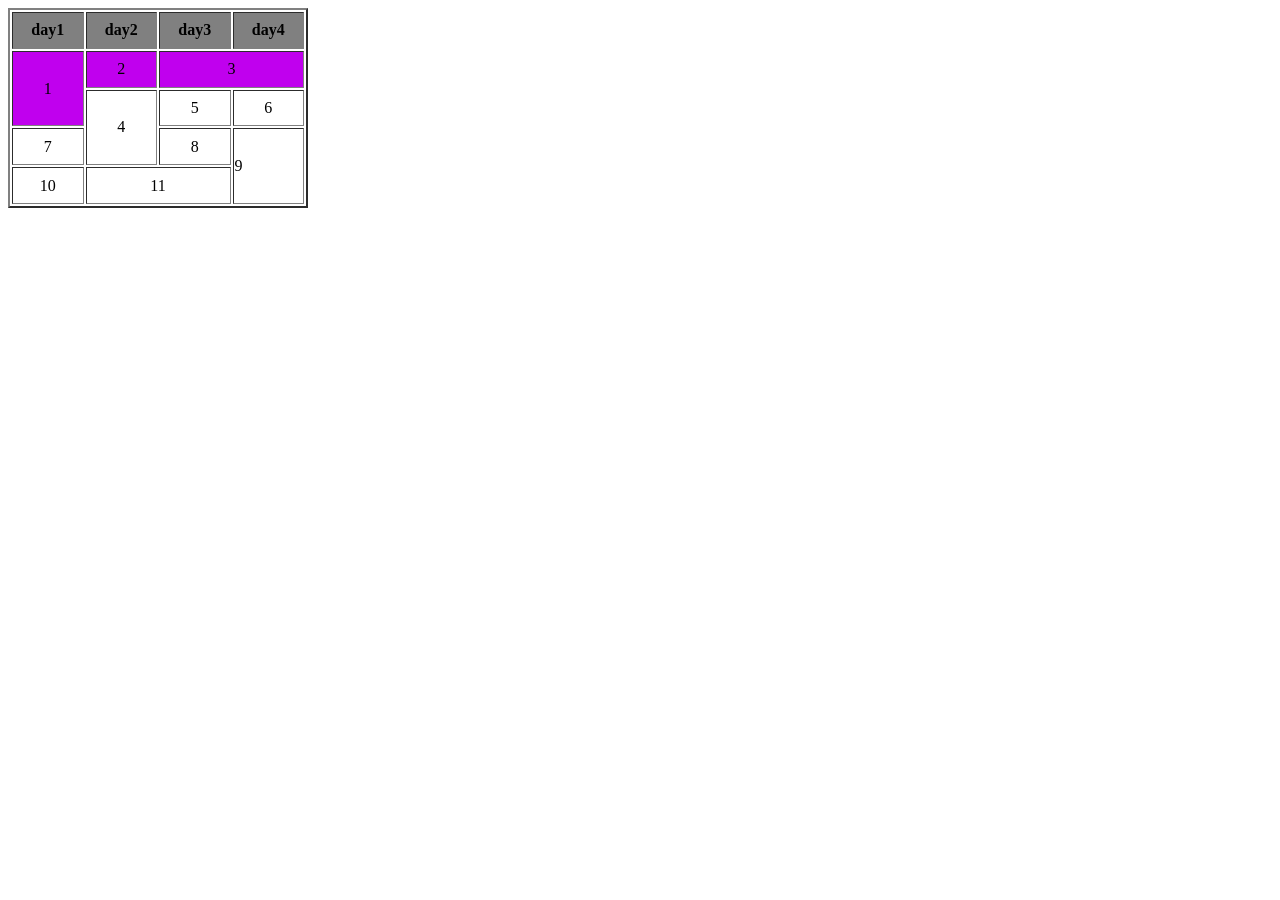
<file: index.html>
<!DOCTYPE html>
<html lang="en">
<head>
    <meta charset="UTF-8">
    <meta name="viewport" content="width=device-width, initial-scale=1.0">
    <title>Document</title>
</head>
<body>
    <table border="2px" width="300"  cellpading="10" height="200" >
        <tr bgcolor="grey">
            <th>day1</th>
            <th>day2</th>
            <th>day3</th>
            <th>day4</th>
        </tr>
        <tr bgcolor="color:green">
            <td rowspan="2" align="center">1</td>
            <td align="center">2</td>
            <td colspan="2" align="center">3</td>
            
        </tr>

        <tr >
            <td rowspan="2" align="center">4</td>
            <td align="center">5</td>
            <td align="center">6</td>
            
        </tr>

        <tr >
             <td align="center">7</td>
             <td align="center">8</td>
            
            <td rowspan="2" align="cener">9</td>
        </tr>

        <tr >
            <td align="center">10</td>
            
            <td colspan="2" align="center">11</td>
            
        </tr>

    
    </table>
</body>
</html>
</file>
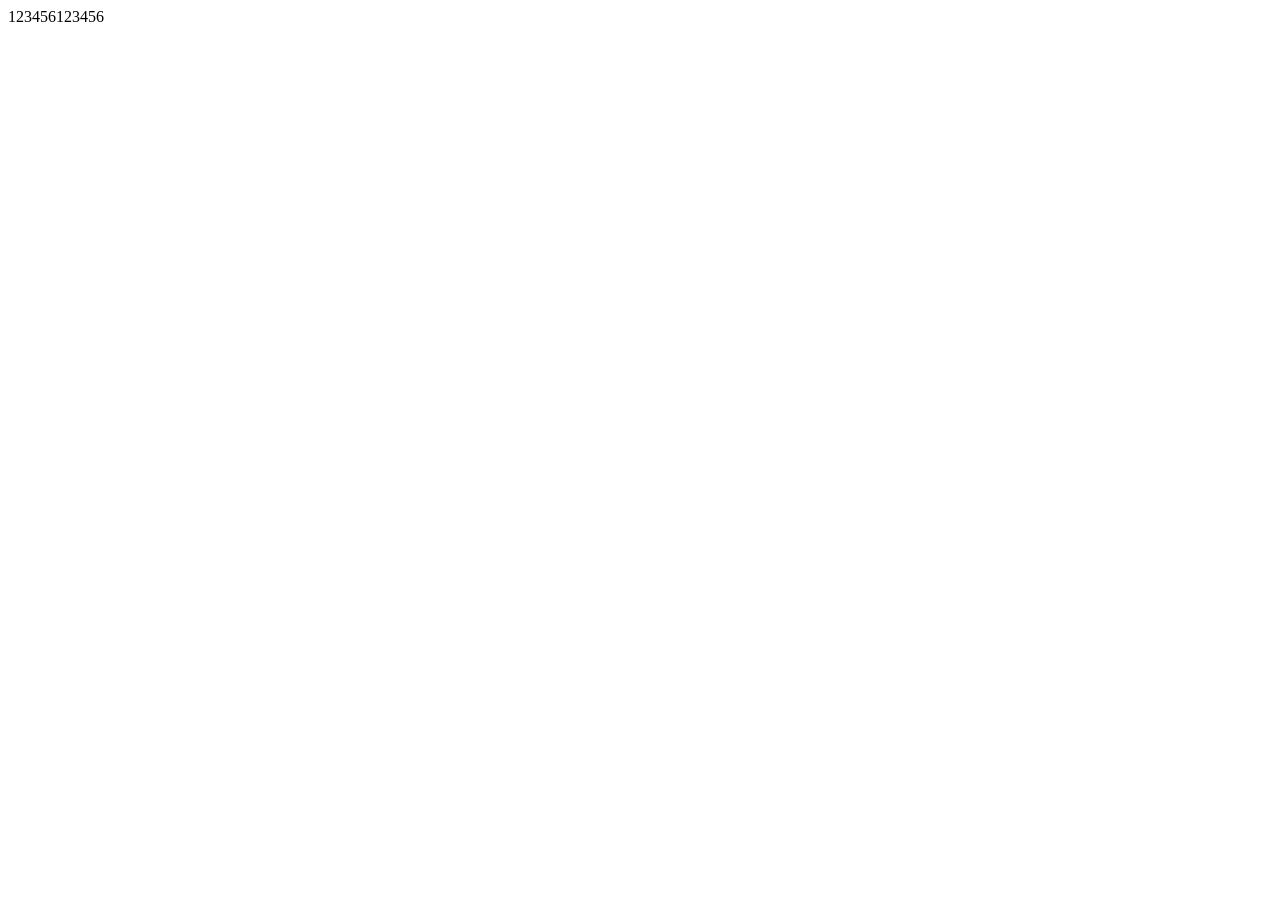
<file: flexbox.html>
<!DOCTYPE html>
<html lang="en">
<head>
    <meta charset="UTF-8">
    <meta name="viewport" content="width=device-width, initial-scale=1.0">
    <title>Document</title>
    <link rel="stylesheet" href="flexbox.css">
</head>
<body>
    <di class="container">
        <div class=box id="box1">1</div>
        <div class=box  id="box2">2</div>
        <div class=box id="box3">3</div>
        <div class=box id="box4">4</div>
        <div  class=box id="box5">5</div>
        <div class=box id="box6">6</div>
        <div class=box id="box1">1</div>
        <div class=box  id="box2">2</div>
        <div class=box id="box3">3</div>
        <div class=box id="box4">4</div>
        <div  class=box id="box5">5</div>
        <div class=box id="box6">6</div>
    </di>

    <br>
        <br>


   
</body>
</html>
</file>
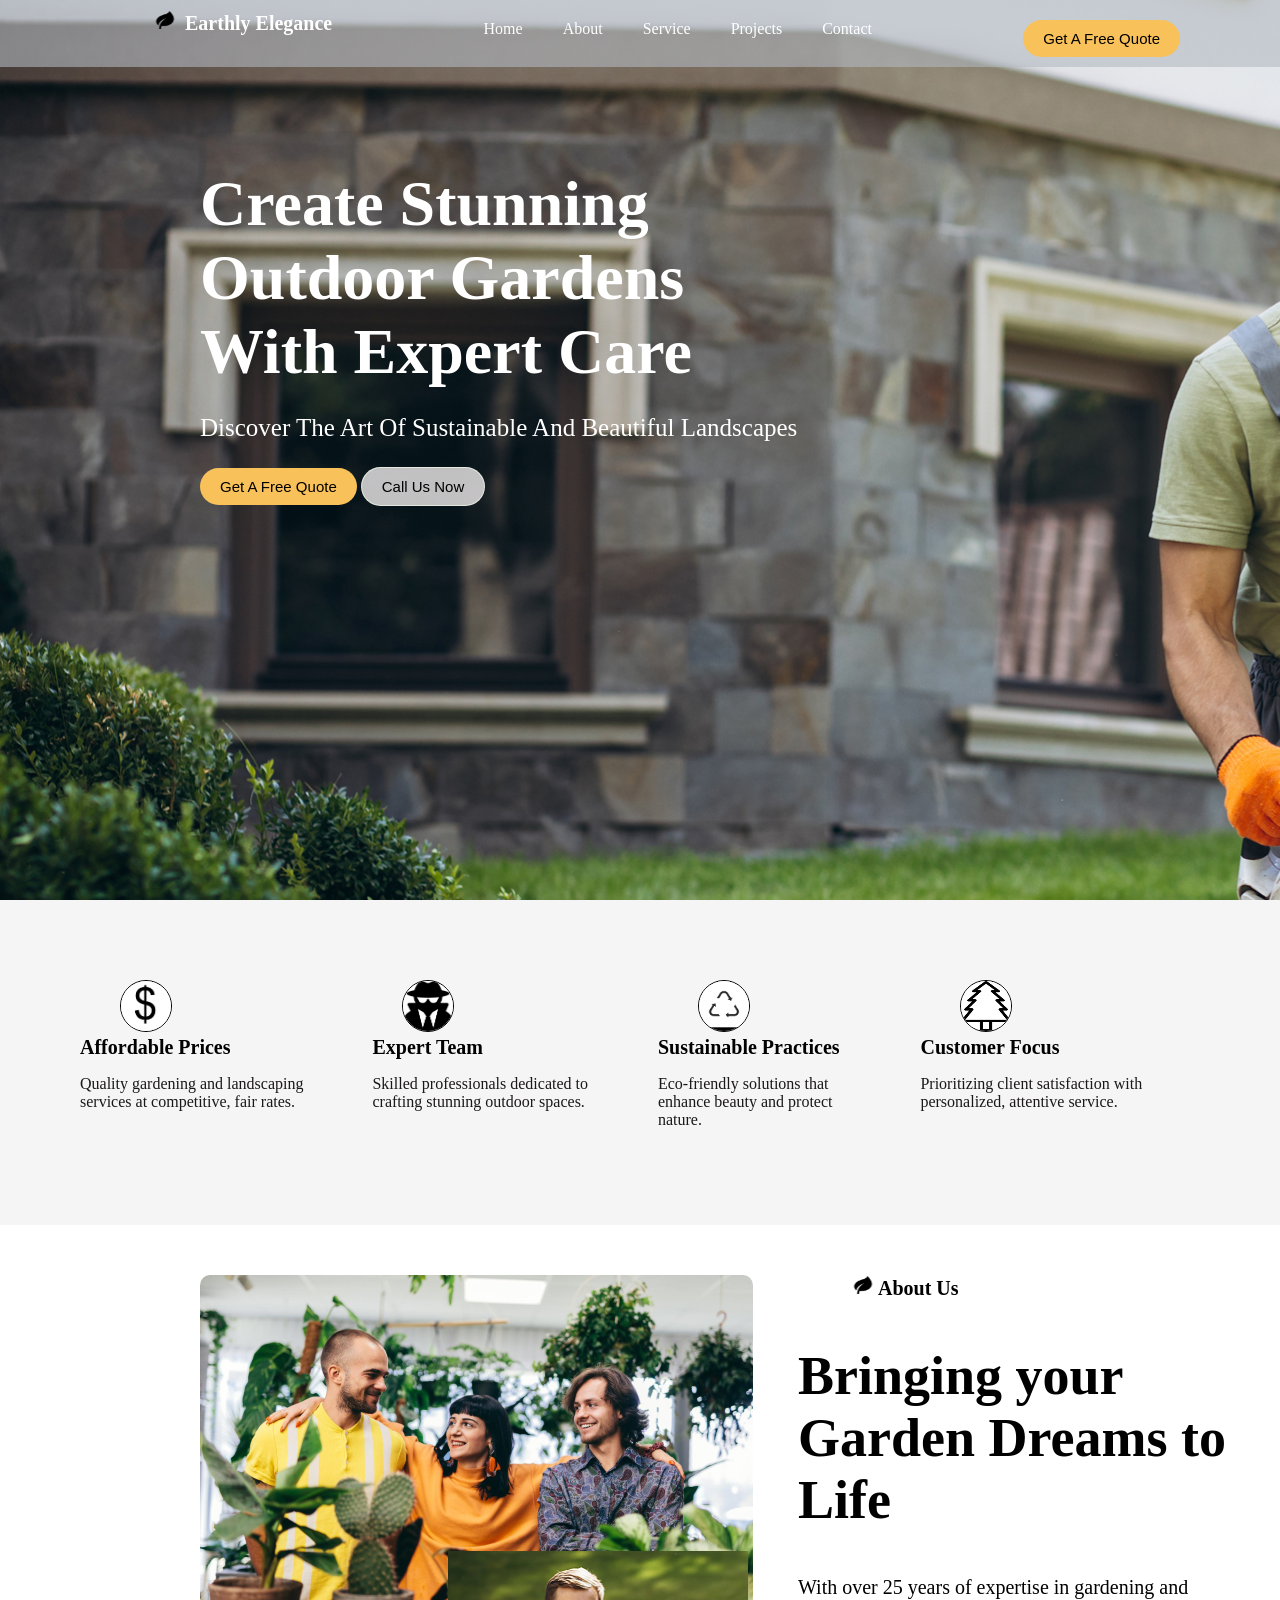
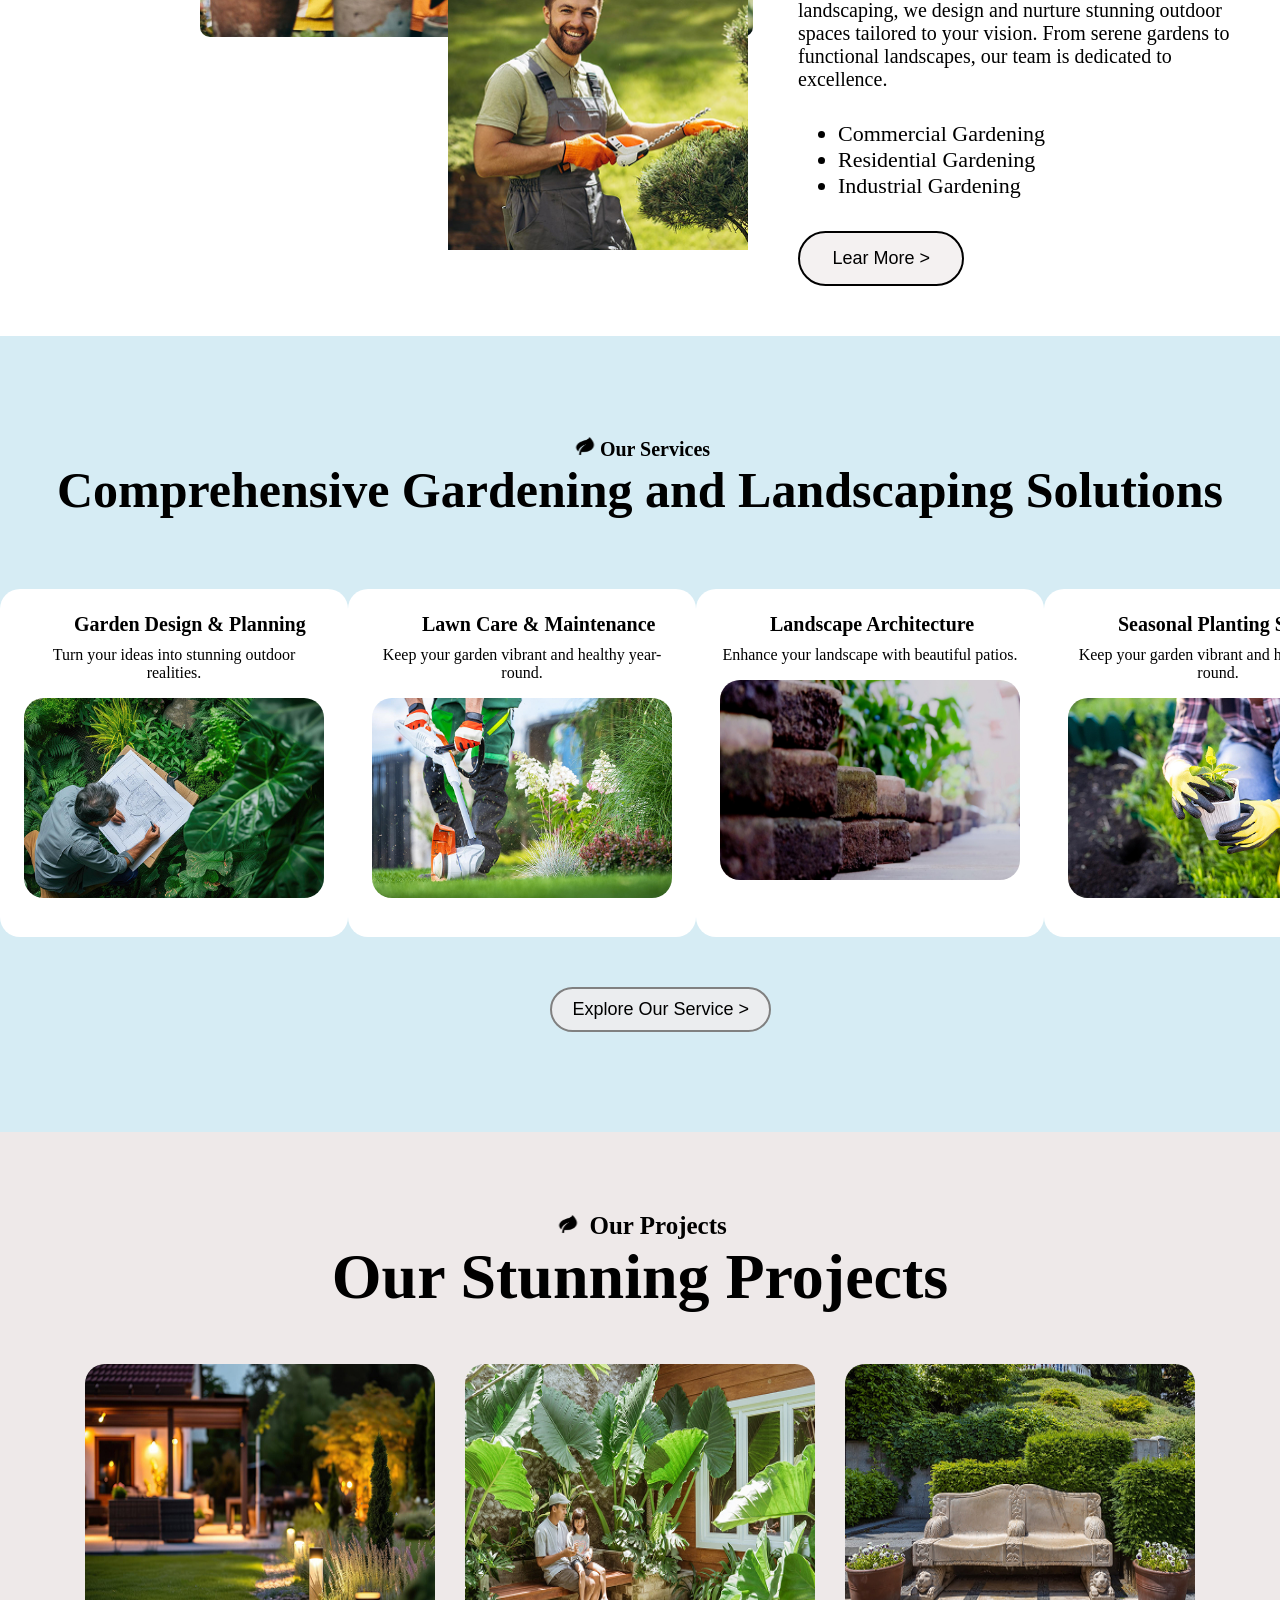
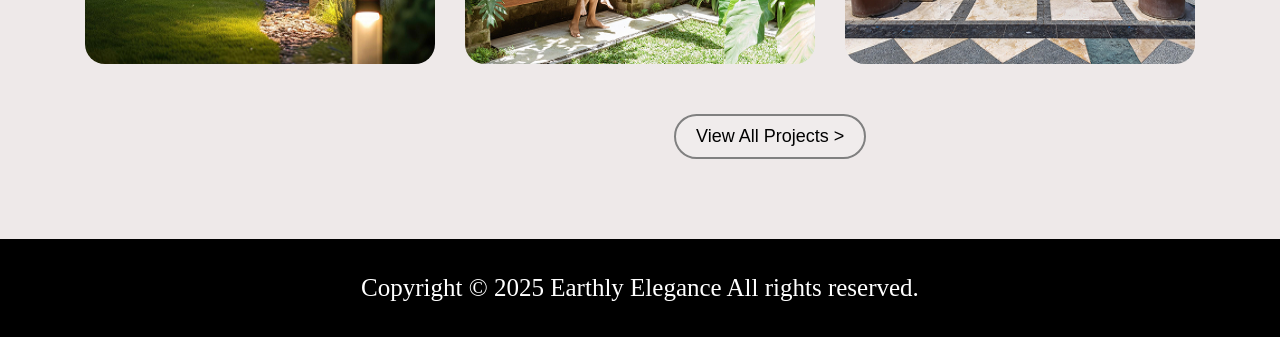
<file: garden.html>
<!DOCTYPE html>
<html lang="en">
<head>
    <meta charset="UTF-8">
    <meta name="viewport" content="width=device-width, initial-scale=1.0">
    <title> garden shine.coml</title>
    <link rel="stylesheet" href="garden.css">
</head>
<body>
    <div class="garden">
        <div>
          
         <nav class="navbar">
                    <h3> <img src="leaf.jpg" width="30px " height="20px" > earthly elegance</h3>
                    
  <input type="checkbox" id="menu-toggle" class="menu-toggle">
  <label for="menu-toggle" class="hamburger">&#9776;</label>
                  
                    <div class="navbar-menu-items">
                        
                      <a href="#home">Home</a>
                      <a href="#about">About</a>
                      <a href="#service">Service</a>
                      <a href="#projects">Projects</a>
                      <a href="#contact">Contact</a>
                    </div>
                <a href="#"><button class="button">Get a Free Quote</button></a>
            </nav>

  

        </div>
        <div class="outdoor">
            <h1>create stunning </h1>
            <h1> outdoor gardens </h1>
            <h1>with expert care</h1>
            <p> discover the art of sustainable and beautiful landscapes</p>
            <button class="button">get a free quote</button>
            <button class="contact">call us now</button>
        </div>
    </div>

    <div class="source">
      <div class="source1">
        <img  class="image1" src="dollar.png" width="50px" height="50px">
         <h3> Affordable Prices</h3>
         <p> Quality gardening and landscaping services at competitive, fair rates.</p>
       </div>
      
        <div  class="source2">
           <img class="image2" src="team.png" width="50px" height="50px"> 
          <h3> Expert Team </h3>
          <p> Skilled professionals dedicated to crafting stunning outdoor spaces.</p>
        </div>
     
       <div class="source3" >
        <img class="image3" src="recycle.jpg" width="50px" height="50px"> 
          <h3> Sustainable Practices</h3>
          <p> Eco-friendly solutions that enhance beauty and protect nature.</p>
        </div>

        <div source4> 
            <img class="image4" src="tree.png" width="50px" height="50px"> 
          <h3> Customer Focus</h3>
          <p> Prioritizing client satisfaction with personalized, attentive service.</p>
        </div>    
    </div>

          <div class="about-us">

            <div class="image">
              <div >
                <img src="about-1.jpg"  class="image-about1">
              </div>
              <div class="image-about2" >
               <img   src="about-2.jpg"  width="300px" height="299px"  >
              </div>
            </div>

            <div class="about1">
              <h3> <img src="leaf.jpg" width="30px " height="20px" >About us </h3>
               <h2> Bringing your Garden Dreams to Life </h2>
               <p> With over 25 years of expertise in gardening and landscaping, we design and nurture stunning outdoor spaces tailored to your vision. From serene gardens to functional landscapes, our team is dedicated to excellence. </p>
                <ul>
                 <li> Commercial Gardening </li>
                 <li> Residential Gardening </li>
                 <li> Industrial Gardening </li>
                </ul>
                <button class="contact">lear more ></button>
            </div>

          </div>


      <div class="our-service">

        <div class="our-services">
          <h4> <img src="leaf.jpg" width="30px " height="20px" >Our Services </h4>
          <h2 > Comprehensive Gardening and Landscaping Solutions </h2>
        </div>

        <div class="service-idea">
          <div class="ideas-1" >
            <h3> Garden Design & Planning </h2>
            <p> Turn your ideas into stunning outdoor realities. </p>
            <img class="image" src="service-1.jpg" width="300" height="200">
          </div>

          <div  class="ideas-2">
            <h3> Lawn Care & Maintenance </h3>
            <p> Keep your garden vibrant and healthy year-round. </p>
            <img class="image" src="services-2.jpg" width="300" height="200">
          </div>

          <div  class="ideas-3">
            <h3> Landscape Architecture </h3>
            <p> Enhance your landscape with beautiful patios. </p>
            <img class="image" src="service-3.jpg" width="300" height="200">
          </div>
           
          <div  class="ideas-4">
            <h3> Seasonal Planting Services </h3>
            <p> Keep your garden vibrant and healthy year-round.</p>
            <img class="image" src="service-4.jpg" width="300" height="200">
          </div>

        </div>
        
        <button class="contact"> explore our service > </button>
      </div>



      <div class="our-project">
        <div class="projects">
          <h3>  <img src="leaf.jpg" width="30px " height="20px" > Our Projects</h4>
          <h1> Our Stunning Projects </h1>
        </div>

        <div class="project-image">
          <img src="project-1.jpg" width="350 " height="300">
          <img src="projects-02.jpg"  width="350 " height="300"  >
          <img src="projects-03.jpg" width="350 " height="300" >
        </div>

        <button class="contact"> view all projects > </button>
      </div>

    

    <footer>
      <p> Copyright © 2025 Earthly Elegance All rights reserved.</p>
    </footer>
</body>
</html>
</file>
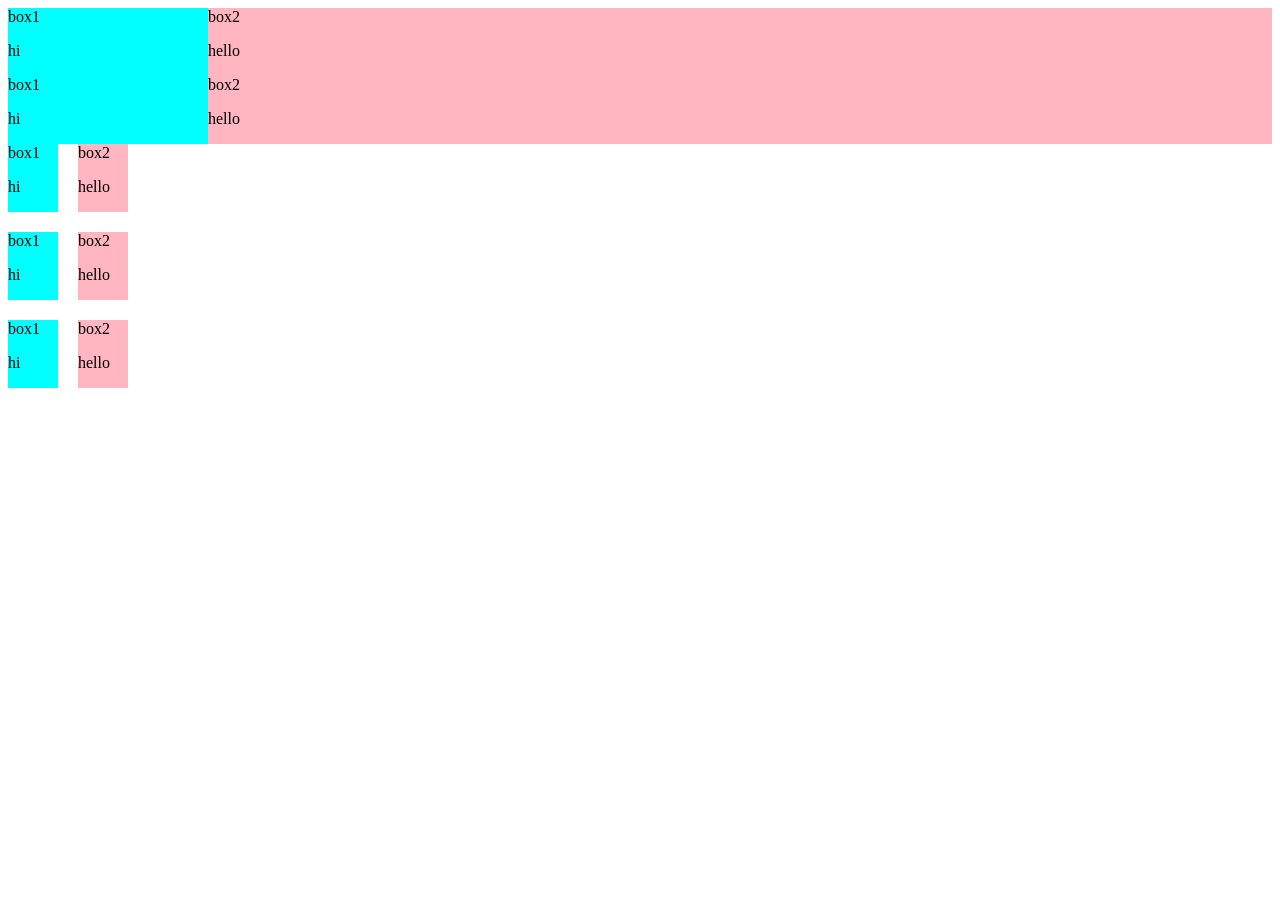
<file: grid.html>
<!DOCTYPE html>
<html lang="en">
<head>
    <meta charset="UTF-8">
    <meta name="viewport" content="width=device-width, initial-scale=1.0">
    <title>Document</title>
    <link rel="stylesheet" href="grid.css">
</head>
<body>
    <div class="boxs">
    <div class="box1">box1 <p> hi</p>  </div>
    <div class="box2">box2 <p> hello</p> </div>
    </div>
     
    <div  class="boxs">
    <div class="box1">box1 <p> hi</p>  </div>
    <div class="box2">box2 <p> hello</p> </div>
</div>

<div  class="boxes">
    <div class="box1">box1 <p> hi</p> </div>
    <div class="box2">box2  <p> hello</p> </div>
    <div class="box1">box1 <p> hi</p> </div>
    <div class="box2">box2  <p> hello</p> </div>
    <div class="box1">box1 <p> hi</p> </div>
    <div class="box2">box2  <p> hello</p> </div>
    </div>
</body>
</html>
</file>
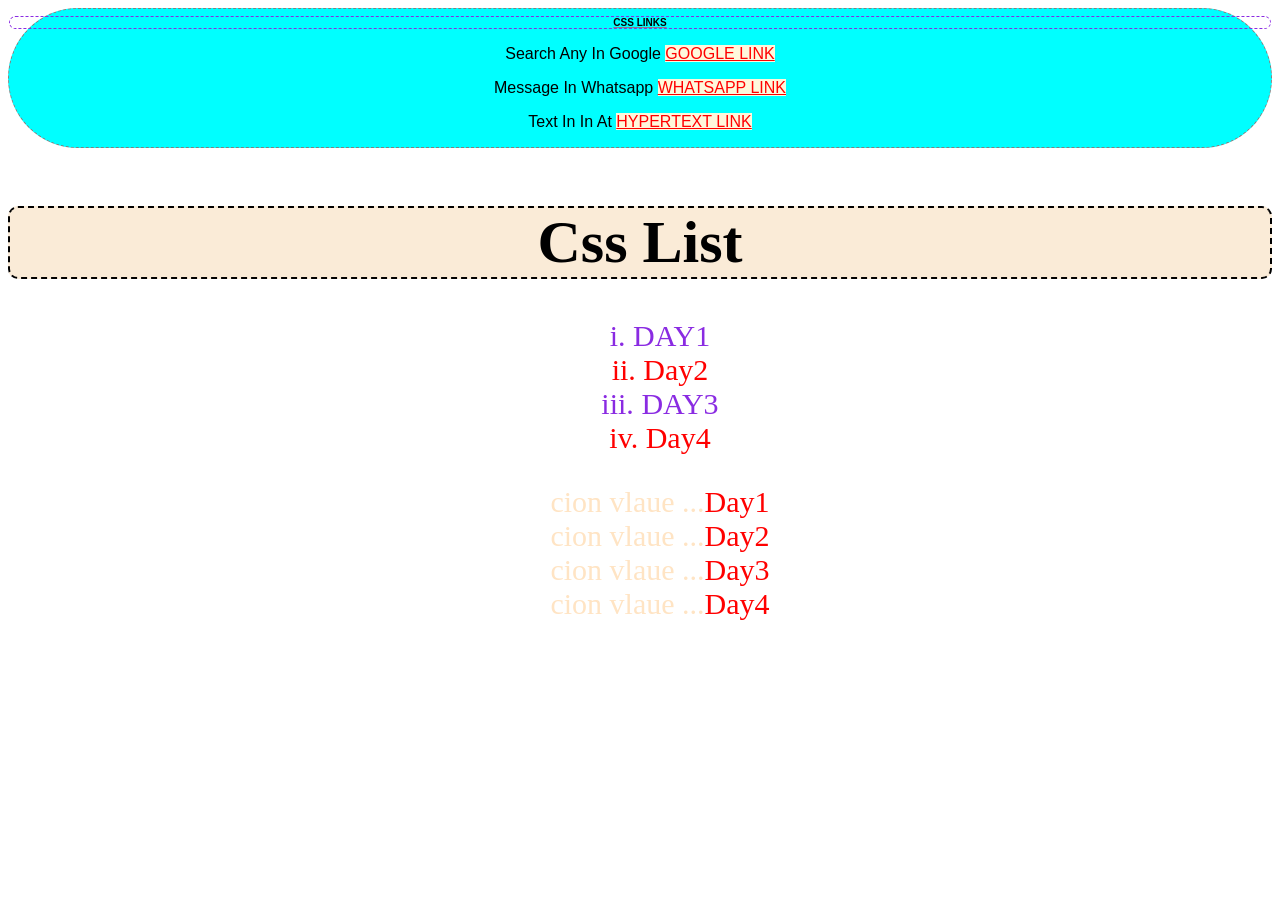
<file: lines.html>
<!DOCTYPE html>
<html lang="en">
<head>
    <meta charset="UTF-8">
    <meta name="viewport" content="width=device-width, initial-scale=1.0">
    <title>Document</title>
    
        <link rel="stylesheet" href="/styleo.css">
</head>
<body>
    <header>
    <h1 class="link">  css links</h1>
    <p > search any in google <a href="https://www.google.com">google link</a></p>
    <p> message in whatsapp <a href="https://www.whatsapp.com">whatsapp link</a> </p>
   <p> text in in at <a href="https://www.hypertext.com">hypertext link</a>
   </header>
    <br>

    <main>
    <div>
        <h1 class="list">css list</h1>

        <ol type="num">
            <li>day1</li>
            <li>day2</li>
            <li>day3</li>
            <li>day4</li>

        </ol>

        <ul>
            <li>day1</li>
            <li>day2</li>
            <li>day3</li>
            <li>day4</li>

        </ul>

    </div>
</main>
<br>
<br>
<br>


</body>
</html>
</file>
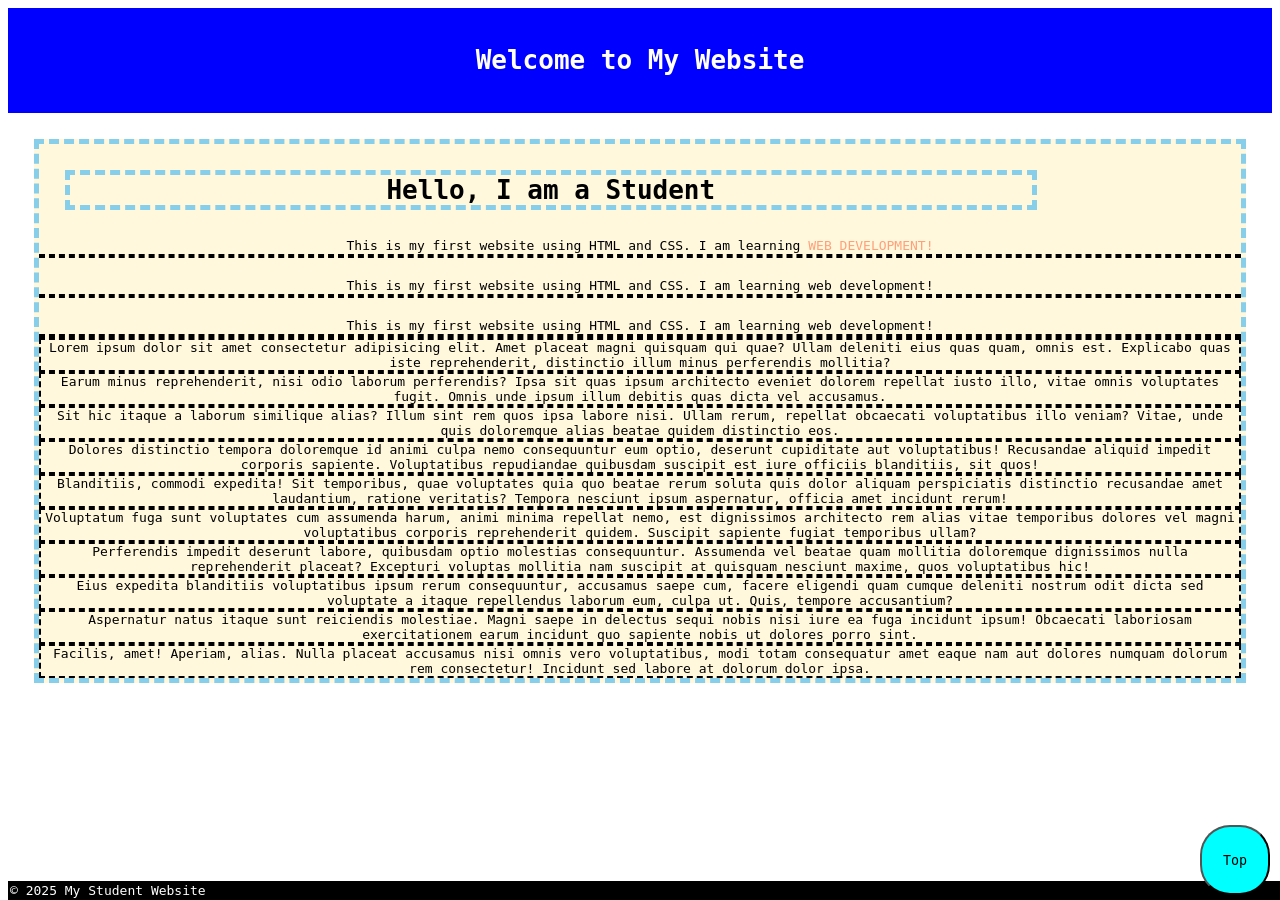
<file: new.html>
<!DOCTYPE html>
<html lang="en">
<head>
  <meta charset="UTF-8">
  <title>My Student Website</title>
  <link rel="stylesheet" href="style.css">
</head>
<body>
  <header>
    <h1>Welcome to My Website</h1>
  </header>

  <main>
   
      <h2>Hello, I am a Student</h2>
      <p1>This is my first website using HTML and CSS. I am learning <span>web development!</span></p>
 
      <br>
     
     
      <p2>This is my first website using HTML and CSS. I am learning web development!</p>
     
      <br>
   

 
     
      <p3 >This is my first website using HTML and CSS. I am learning web development!</p>
     
     <p>Lorem ipsum dolor sit amet consectetur adipisicing elit. Amet placeat magni quisquam qui quae? Ullam deleniti eius quas quam, omnis est. Explicabo quas iste reprehenderit, distinctio illum minus perferendis mollitia?</p>
     <p>Earum minus reprehenderit, nisi odio laborum perferendis? Ipsa sit quas ipsum architecto eveniet dolorem repellat iusto illo, vitae omnis voluptates fugit. Omnis unde ipsum illum debitis quas dicta vel accusamus.</p>
     <p>Sit hic itaque a laborum similique alias? Illum sint rem quos ipsa labore nisi. Ullam rerum, repellat obcaecati voluptatibus illo veniam? Vitae, unde quis doloremque alias beatae quidem distinctio eos.</p>
     <p>Dolores distinctio tempora doloremque id animi culpa nemo consequuntur eum optio, deserunt cupiditate aut voluptatibus! Recusandae aliquid impedit corporis sapiente. Voluptatibus repudiandae quibusdam suscipit est iure officiis blanditiis, sit quos!</p>
     <p>Blanditiis, commodi expedita! Sit temporibus, quae voluptates quia quo beatae rerum soluta quis dolor aliquam perspiciatis distinctio recusandae amet laudantium, ratione veritatis? Tempora nesciunt ipsum aspernatur, officia amet incidunt rerum!</p>
     <p>Voluptatum fuga sunt voluptates cum assumenda harum, animi minima repellat nemo, est dignissimos architecto rem alias vitae temporibus dolores vel magni voluptatibus corporis reprehenderit quidem. Suscipit sapiente fugiat temporibus ullam?</p>
     <p>Perferendis impedit deserunt labore, quibusdam optio molestias consequuntur. Assumenda vel beatae quam mollitia doloremque dignissimos nulla reprehenderit placeat? Excepturi voluptas mollitia nam suscipit at quisquam nesciunt maxime, quos voluptatibus hic!</p>
     <p>Eius expedita blanditiis voluptatibus ipsum rerum consequuntur, accusamus saepe cum, facere eligendi quam cumque deleniti nostrum odit dicta sed voluptate a itaque repellendus laborum eum, culpa ut. Quis, tempore accusantium?</p>
     <p>Aspernatur natus itaque sunt reiciendis molestiae. Magni saepe in delectus sequi nobis nisi iure ea fuga incidunt ipsum! Obcaecati laboriosam exercitationem earum incidunt quo sapiente nobis ut dolores porro sint.</p>
     <p>Facilis, amet! Aperiam, alias. Nulla placeat accusamus nisi omnis vero voluptatibus, modi totam consequatur amet eaque nam aut dolores numquam dolorum rem consectetur! Incidunt sed labore at dolorum dolor ipsa.</p>
   
    
    </main>
    

  <footer>
    <p>&copy; 2025 My Student Website</p>
    <button >Top</button>
  </footer>
</body>
</html>
</file>
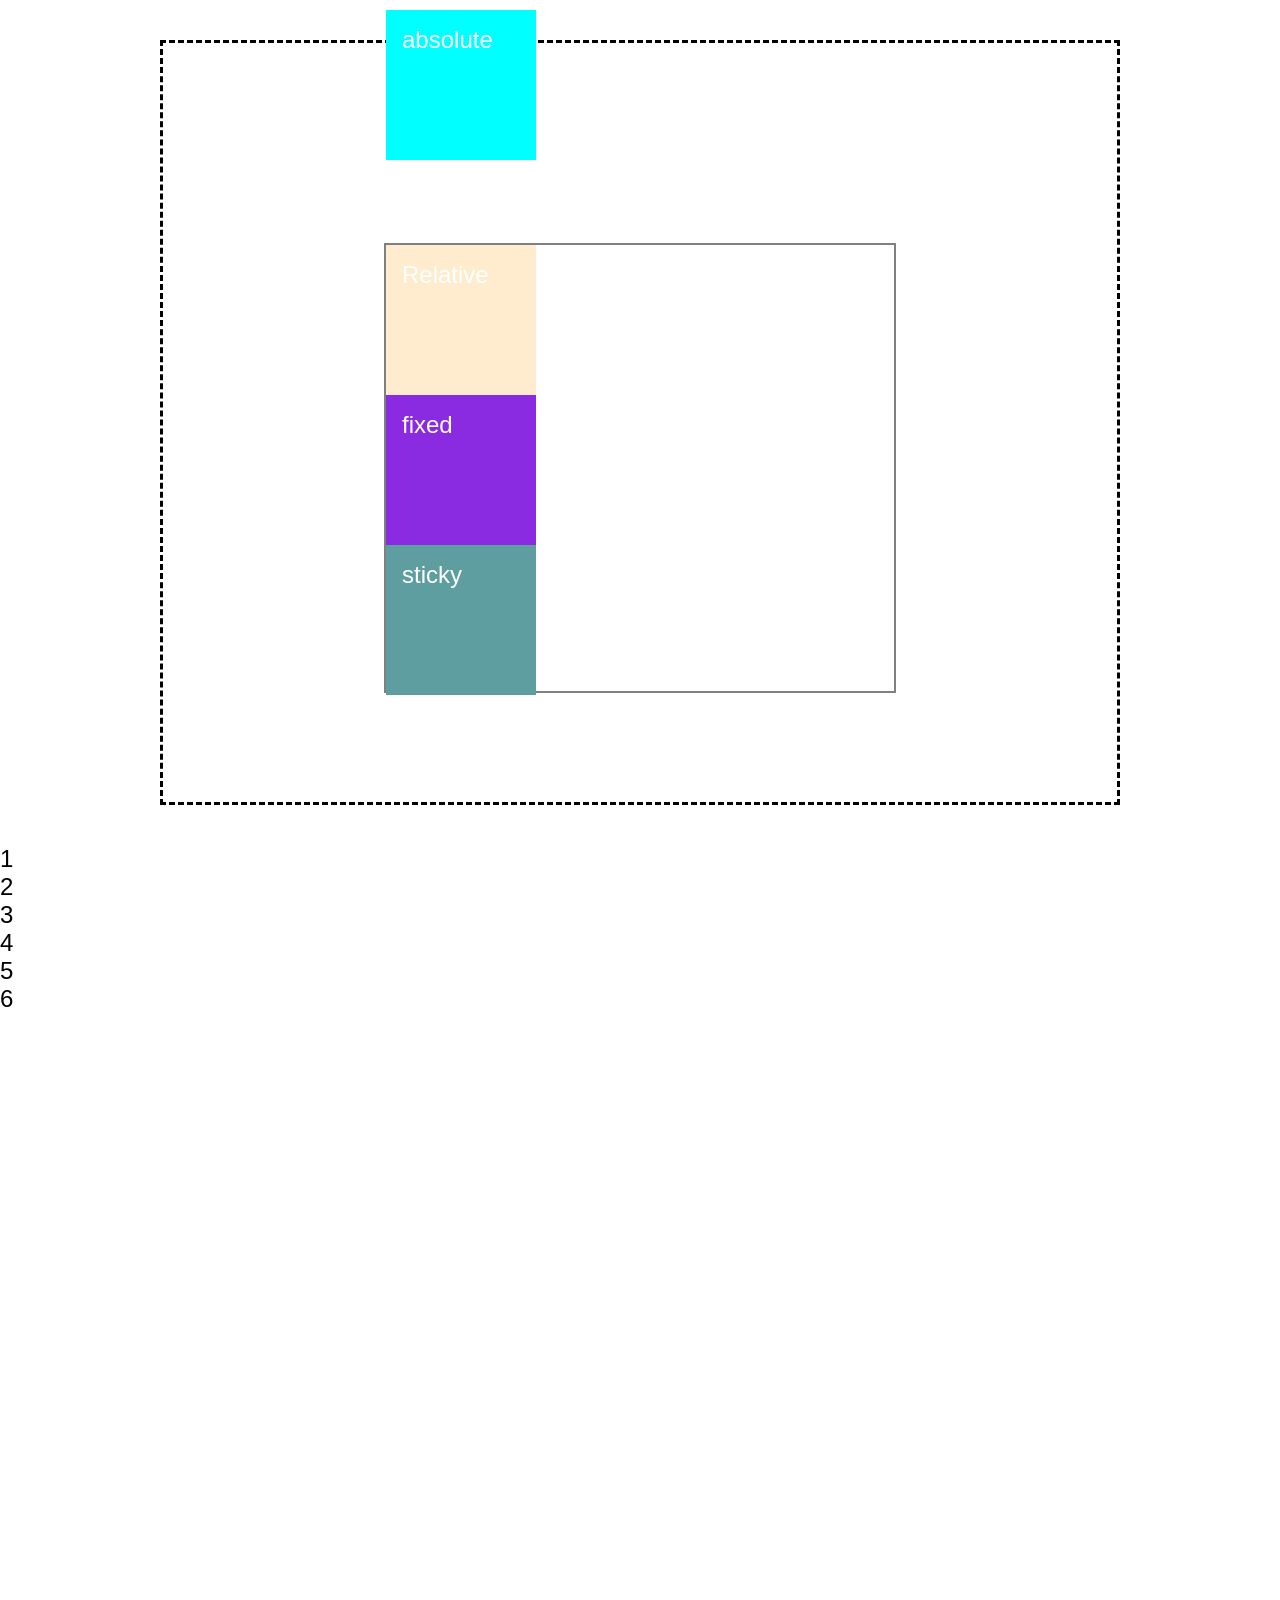
<file: position.html>
<!DOCTYPE html>
<html lang="en">
<head>
    <meta charset="UTF-8">
    <meta name="viewport" content="width=device-width, initial-scale=1.0">
    <title>Document</title>
    <link rel="stylesheet" href="position.css">
</head>
<body>
    <div class="outer-container">
        <div class="inner-container">
            <div class="box absolute">
                <p> absolute</p>
            </div>
            <div class="box relative">
                <p> Relative</p>
            </div>
            <div class="box fixed">
                <p> fixed</p>
            </div>
            <div class="box sticky">
                <p> sticky</p>
            </div>

        </div>

    </div>


    <div classs="boxs">1</div>
    <div classs="boxs">2</div>
    <div classs="boxs">3</div>
    <div classs="boxs">4</div>

    <div classs="boxs">5</div>
    <div classs="boxs">6</div>
</main>
</body>
</html>
</file>
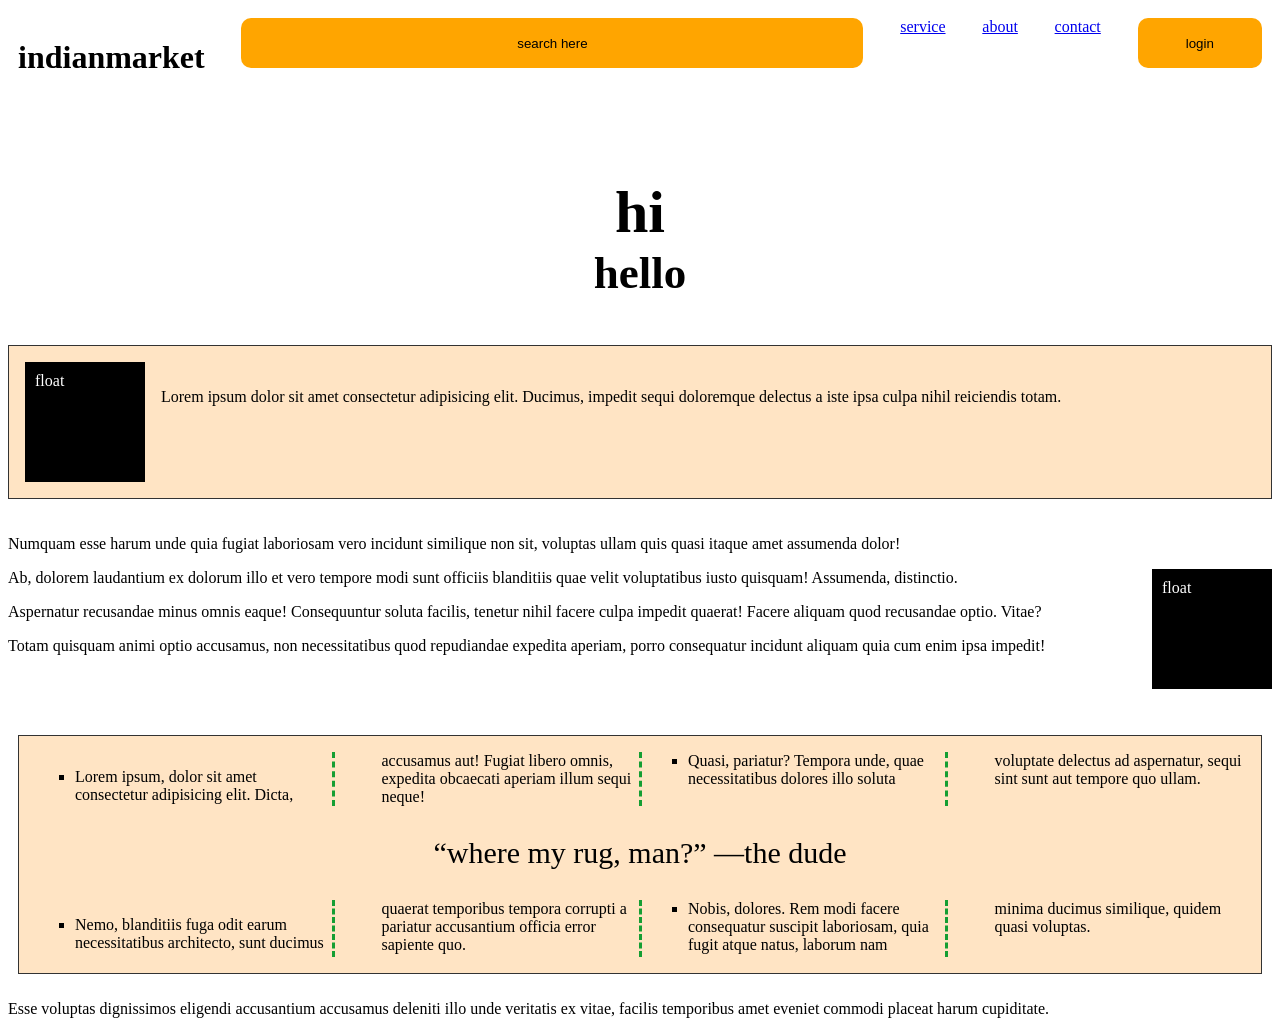
<file: web.html>
<!DOCTYPE html>
<html lang="en">
<head>
    <meta charset="UTF-8">
    <meta name="viewport" content="width=<div>>, initial-scale=1.0">
    <title>Document</title>
<link rel="stylesheet" href="/web.css">
</head>
<body>
    <na class="navbar">
        <div>
        <h1>indianmarket</h1>
        <button class="search">search here</button>
        <a href="#service">service</a>
        <a href="about">about</a>
        <a href="contact">contact</a>
        <button class="button">login</button>
        </div>
    </na>
    <div class="hi">
    <h1 >hi</h1>
    <h2 class="hello">hello</h1>
    </div>

    <br>
    <br>
    <section>
    <div class="float  left" >float</div>
        <div class="para">
        <p>Lorem ipsum dolor sit amet consectetur adipisicing elit. Ducimus, impedit sequi doloremque delectus a iste ipsa culpa nihil reiciendis totam.</p>
        </section>
        <div class="clear"></div>
        <p>Numquam esse harum unde quia fugiat laboriosam vero incidunt similique non sit, voluptas ullam quis quasi itaque amet assumenda dolor!</p>
    
        <div class="float  right" >float</div>
        <p>Ab, dolorem laudantium ex dolorum illo et vero tempore modi sunt officiis blanditiis quae velit voluptatibus iusto quisquam! Assumenda, distinctio.</p>
        <p>Aspernatur recusandae minus omnis eaque! Consequuntur soluta facilis, tenetur nihil facere culpa impedit quaerat! Facere aliquam quod recusandae optio. Vitae?</p>
         <p>Totam quisquam animi optio accusamus, non necessitatibus quod repudiandae expedita aperiam, porro consequatur incidunt aliquam quia cum enim ipsa impedit!</p>
         </div>
    </div> 
    <br>
    <br>
    <br>
      <div>
        <section class="cloumns">
         <ul>
            <li>
        <p>Lorem ipsum, dolor sit amet consectetur adipisicing elit. Dicta, accusamus aut! Fugiat libero omnis, expedita obcaecati aperiam illum sequi neque!</p>
            </li>
        
         <li>
        <p>Quasi, pariatur? Tempora unde, quae necessitatibus dolores illo soluta voluptate delectus ad aspernatur, sequi sint sunt aut tempore quo ullam.</p>
            </li>
<p class="quote">&#8220;where my rug, man?&#8221; &#8212;the dude</p>
        <li>
        <p>Nemo, blanditiis fuga odit earum necessitatibus architecto, sunt ducimus quaerat temporibus tempora corrupti a pariatur accusantium officia error sapiente quo.</p>
        </li>
        <li><p>Nobis, dolores. Rem modi facere consequatur suscipit laboriosam, quia fugit atque natus, laborum nam minima ducimus similique, quidem quasi voluptas.</p>
        </li>
    </ul>
    </section>
         
        </div>
         <p>Esse voluptas dignissimos eligendi accusantium accusamus deleniti illo unde veritatis ex vitae, facilis temporibus amet eveniet commodi placeat harum cupiditate.</p>  
    
</body>
</html>
</file>
<file: flexbox.css>
.container{
    display:flex;
}
</file>
<file: garden.css>
body {
    margin: 0px;
    padding: 0px;
}

.garden {
    background-image: url("garden.jpg");
    background-size: cover;
    background-repeat: no-repeat;
    height: 100vh;
}

.navbar {
    display: flex;

    justify-content: space-between;
    padding: 10px 100px;
    background-color: hsla(212, 11%, 73%, 0.589);
    color: #fff;
}

.navbar-menu-items {
    display: flex;
    column-gap: 40px;
}


/* Hide the checkbox */
.menu-toggle {
  display: none;
}

/* Hamburger icon hidden on desktop */
.hamburger {
  display: none;
  font-size: 30px;
  cursor: pointer;
  color: #fff;
}


h3 {
    text-transform: capitalize;
    font-size: 20px;
    margin: 0;
    margin-left: 50px;
}

a {
    text-decoration: none;
    font-size: 16px;
    color: #000;
    padding: 0;
    color: #fff;
    margin-top: 10px;
}

a:hover {
    color: #3f3e3e;
}

button {
    border: none;
    border-radius: 20px;
    cursor: pointer;
    background-color: rgb(248, 193, 90);
    padding: 10px 20px;
    font-size: 15px;
    text-transform: capitalize;
}

.button:hover {
    background-color: rgb(250, 163, 3);
}


.contact {
    background-color:hsla(0, 10%, 94%, 0.795);
    border: 1px solid rgba(231, 235, 225, 0.938);
}

.contact:hover {
    background-color: orange;
}

.outdoor {
    margin-left: 200px;
    text-transform: capitalize;
    color: #fff;
    margin-top: 100px;
}

h1 {
    font-size: 5vw;
    margin-top: 0px;
    margin-bottom: 0px;
}

p {
    font-size: 25px;
}

.source{
   display:flex;
  justify-content: space-between;
   padding:80px;
    background-color:whitesmoke
}
.image1{
    background-color: grey;
    border:1px solid #000;
    border-radius: 40px;
     margin-left: 40px;
    
}

.image2{
     color: grey;
    border:1px solid #000;
    border-radius: 40px;
    margin-left: 30px;
   
}

.image3{
    background-color: grey;
    border:1px solid #000;
    border-radius: 40px;
    margin-left: 40px;
    
}

.image4{
    background-color: grey;
    border:1px solid #000;
    border-radius: 40px;
     margin-left: 40px;
}

.source h3{
    margin-left: 0px;
    font-size: 20px;
}
.source p{
    width:80%;
    font-size: 16px;
    color:rgb(27, 24, 24);
}

.about-us{

    display: flex;
    padding:50px;
    
    
}
.image{
    margin-left:150px;
}

.image-about1{
  border-radius:10px;
    
}

.image-about2{
    margin:-100px 0 0 0;
    margin-left: 238px;
    border:10px solid#fff;
    border-radius:10px;
}

.about1{
    margin-left: 40px;
}

.about1 p{
    font-size:20px;
}
.about1 ul{
    font-size: 22px;
    margin-top:30px;
}
.about1 h2{
    font-size: 54px;
}
.about1 button{
    padding:15px;
    margin-top: 10px;
    border:2px solid #000;
    border-radius:30px;
    width: 13vw;
    font-size: 18px;
}

.our-service{
    background-color: hsla(197, 59%, 84%, 0.623) ;
    padding:100px 0px;
}

.our-services h4{
    margin:0px;
    text-align: center ;
    font-size: 20px;
}
.our-services h2{
    margin:0px;
    text-align:center;
    font-size: 50px;
}

.service-idea{
    padding-top: 70PX;
    display:flex;
    justify-content: space-evenly;

    
}
.ideas-1{
padding:24px;
    height:300px;
    max-width:300px;
    background-color: #fff;
    border-radius:20px;
}

.ideas-2{
padding:24px;
    height:300px;
    max-width:300px;
    background-color: #fff;
    border-radius:20px;
}

.ideas-3{
padding:24px;
    height:300px;
    max-width:300px;
    background-color: #fff;
    border-radius:20px;
}

.ideas-4{
padding:24px;
    height:300px;
    max-width:300px;
    background-color: #fff;
    border-radius:20px;
}
.service-idea p{
    font-size: 16px;
    margin-top: 10px;
    text-align: center;
}

.service-idea .image{
    margin-top: 0PX;
    margin-left: 0px;
    border-radius: 20px;
}
.our-service button{
     margin-left: 43%;
     font-size:18px;
     margin-top: 50px;
     border:2px solid gray;
    border-radius: 30px;

}

.our-project{
    padding:80px;
    background-color: hsla(0, 13%, 92%, 0.925);
}

.projects{
    text-align: center;
}

.projects h3{
    font-size: 25px;
    margin-right: 50px;
}
.project-image{
    display: flex;
    justify-content: center;
    margin-top: 50px;
    gap:30px;
   
}

.project-image img{
   
    border-radius:20px;
}




.our-project button{
    margin-left:33em;
    font-size:18px;
    border:2px solid gray;
    border-radius: 30px;
    margin-top: 50px;
}
footer{
    text-align: center;
    color: #fff;
    background-color: #000;
    position:sticky;
    padding: 10px;
}







/* Media query for mobile */
@media (max-width: 768px) {
  .navbar {
    flex-direction: column;
    align-items: flex-start;
    padding: 20px;
  }

  .navbar-menu-items {
    display: none;
    flex-direction: column;
    width: 100%;
    gap: 15px;
    margin-top: 10px;
  }

  /* Show hamburger icon */
  .hamburger {
    display: block;
    align-self: flex-end;
  }

  /* Show menu if checkbox is checked */
  .menu-toggle:checked + .hamburger + .navbar-menu-items {
    display: flex;
  }
}





@media (max-width: 768px) {
.image-about1{
    height:auto;
    width: 100%;
}
}


@media (min-width: 330px) and (max-width: 700px) {
  .navbar {
    flex-direction: column;
    align-items: center;
    padding: 10px 20px;
  }

  .navbar-menu-items {
    flex-direction: column;
    row-gap: 10px;
    text-align: center;
  }

  .button {
    margin-top: 10px;
  }

  .outdoor {
    margin: 13em 20px;
    text-align: center;
  }

  .outdoor h1 {
    font-size: 8vw;
  }

  .outdoor p {
    font-size: 18px;
  }

  .source {
    flex-direction: column;
    padding: 20px;
    gap: 20px;
  }

  .about-us {
    flex-direction: column;
    padding: 20px;
  }

  .image {
    margin-left: 0;
    text-align: center;
  }
.source img{
    margin-left: 0px;;
}

/* .image-about1{
    height:auto;
    width: 100%;
} */
  .image-about2 {
    margin-left: 0;
    margin-top: 20px;
  }

  .about1 {
    margin-left: 0;
    text-align: center;
    
  }

  .about1 h2 {
    font-size: 30px;
  }

  .about1 ul {
    text-align: left;
    padding-left: 20px;
  }

  .about1 button{
    width:132px;
    height:55px;
  }

  .service-idea {
    flex-direction: column;
    align-items: center;
    gap: 20px;
  }

  .our-service button,
  .our-project button {
    margin-left: auto;
    margin-right: auto;
    display: block;
  }

  .project-image {
    flex-direction: column;
    align-items: center;
    gap: 20px;
  }
}

@media (min-width: 700px) and (max-width: 1200px) {
  .navbar {
    padding: 10px 50px;
  }

  .navbar-menu-items {
    column-gap: 20px;
  }

  .navbar h3{
    margin-left:0px;
  }
  .outdoor { 
       
    font-size: 100px;
    font-weight: bolder;
    margin:0px;
    
  }

  .source {
    flex-wrap: wrap;
    justify-content: center;
    gap: 20px;
    padding: 40px;
  }

  .about-us {
    flex-wrap: wrap;
    padding: 30px;
    gap: 30px;
    justify-content: center;
  }

   .about1 button{
    width:132px;
    height:55px;
  }
.image {
    margin-left:0px;
}
  .image-about2 {
    margin-left: 0;
    margin-top: 20px;
  
  }

  .service-idea {
    flex-wrap: wrap;
    justify-content: center;
    gap: 20px;
  }

  .project-image {
    flex-wrap: wrap;
    justify-content: center;
    gap: 20px;
  }

  .our-service button,
  .our-project button {
    margin-left: auto;
    margin-right: auto;
    display: block;
  }
}
</file>
<file: grid.css>
.boxs{
display: grid;
grid-template-columns: 200px 1fr; 
row-gap: 20px;
}

.box1{
    background-color: aqua;
    
}
.box2{
    background-color:lightpink;
   
   
}
.boxes{
display: grid;
grid-template-columns: 50px 50px ; 
width:200px;
column-gap: 20px;
row-gap: 20px;

}













@media (min-width:350px) and (max-width: 600px){
    .garden {
    background-size: contain;
    width:100%;
    height:auto;
}


}
















<nav class="navbar">
                    <h3> <img src="leaf.png" width="30px " height="20px" > earthly elegance</h3>
                  
                    <div class="navbar-menu-items">
                        <a href="#home">Home</a>
                    <a href="#about">About</a>
                    <a href="#service">Service</a>
                    <a href="#projects">Projects</a>
                    <a href="#contact">Contact</a>
                    </div>
                <button class="button">Get a Free Quote</button>
            </nav>
</file>
<file: styleo.css>
header{
    font-family:Arial, Helvetica, sans-serif;
    text-align:center;
    

    border:0.10em dashed grey;
    border-radius:5em;
    background-color: aqua;
}


.link{
    font-size:10px;
    text-transform: uppercase;
    text-decoration: underline grey;
    border:1px dashed blueviolet;
    border-radius: 10px;
    


}
p{
    text-transform: capitalize;
    

}
a{
    text-decoration:underline;
    cursor:pointer;
    color:red;
    font-style: inherit;
    text-transform: uppercase;
    background-color :cornsilk;

}



a:hover{
    color:aquamarine;
}  

a:active{
    color:red;
}

 div{
    text-transform: capitalize;
    text-align: center;
    font-size: 30px;
 }

.list{
    background-color: antiquewhite;
    border:2px dashed black;
    border-radius: 10px;

}
ol{
    list-style-type: lower-roman;
}
li{
    color: red;
    list-style-position: inside;
}
ol li:nth-child(odd){
    color:blueviolet;
    text-transform:uppercase ;

}  
 ul ::marker  {
    list-style-type: square;
    content:"cion vlaue ...";
    color:bisque;
 }
</file>
<file: style.css>
*{
  font-family:monospace;
}
h2{
  border:2px dashed  red ;
  width:80%;
  background-color: cornsilk;
  color:#000;
border:5px  dashed skyblue;
  font-size: 2em;
  margin:2rem;
}


main{
  font-family: Arial, sans-serif;
  margin: 0;
  padding: 0px;
  background-color:cornsilk;
  color:black;
  text-align: center;
  border:5px  dashed skyblue;
  margin:2rem;
}

span{
  text-transform: uppercase;
  color:lightsalmon;
  width: 50px;
}
p1,  p3{
  font-size: medium;
}
p{
  border:2px  dashed #000;
  margin:0rem;
}

header {
  background-color: blue;
  color: white;
  padding: 20px 0;
  text-align: center;
  position:relative;
  
}



button{
  background-color: aqua;
  height: 70px;
  width:70px;
  border-radius: 30px;
  position: fixed;
  right:10px;
  bottom:5px;
}


footer {
  background-color:black;
  color: white;
  text-align: left;
  padding: 0px;
  position: fixed;
  bottom: 0;
  width: 100%;
margin-top: 10px;
}
</file>
<file: position.css>
*{
    margin:0;
    padding:0;
    box-sizing: border-box;
}

body{
    font-family:"roboto",sans-serif;
    font-size:1.5rem;
    min-height:200vh;
}
.outer-container {
    border:3px dashed #000;
    width:75vw;
    height:85vh;
    margin:40px auto;
}  
.inner-container {
    border:2px solid grey;      
    width:40vw;
    height:50vh;
    margin:200px auto;
}
.box { 
    width:150px;
    height:150px;
    color:#fff;
    padding:1rem;
}
.absolute {
    background-color: aqua;
    position:absolute;
   top:10px;
   bottom:70px;
}
.relative{
background-color: blanchedalmond;
position: relative;
}
.fixed{
    background-color:blueviolet;
    position: re;
    left:20px;
}
.sticky{
    background-color:cadetblue;
    position: sticky;
}
</file>
<file: web.css>
div{
    display: flex;
    justify-content: space-between;
    padding: 10px;
}
.button{
    border:20px #000;
    border-radius:10px  ;
    width: 10%;
    height: 50px;
    background-color: orange;
}
.search{
     border:20px #000;
    border-radius:10px;
    width: 50%;
    height: 50px;
    background-color: orange;
margin-bottom:50px;

}

.hi {
    font-size: 30px;
    display:block;
   text-align:center;
}
.hi h1{
    margin-bottom: 0px;
}
.hello{
    margin-top: 0px;
    margin-bottom: 0px;
}
.float {
         width: 100px;
    height: 100px;

    background-color: #000;
    color:white;
 
}
   .left{
    float:left;
    margin-right:1rem;
   }
    .right{
    float:right;
    margin-left:1rem;

   }
   .clear{
    clear: both;

   }
   section{
     background-color: bisque;
     border:1px solid #333;
     padding:1rem;
     overflow: auto;
   }
.para{
    display:block;

}
 

.cloumns {
 column-count: 4;
 column-width: 150px;
 column-rule: 3px dashed rgb(21, 158, 51);

}


ul{
    list-style-type: square;
    
 }
.quote{
    font-size: 30px;
    text-align: center;
    column-span: all;
}
</file>
